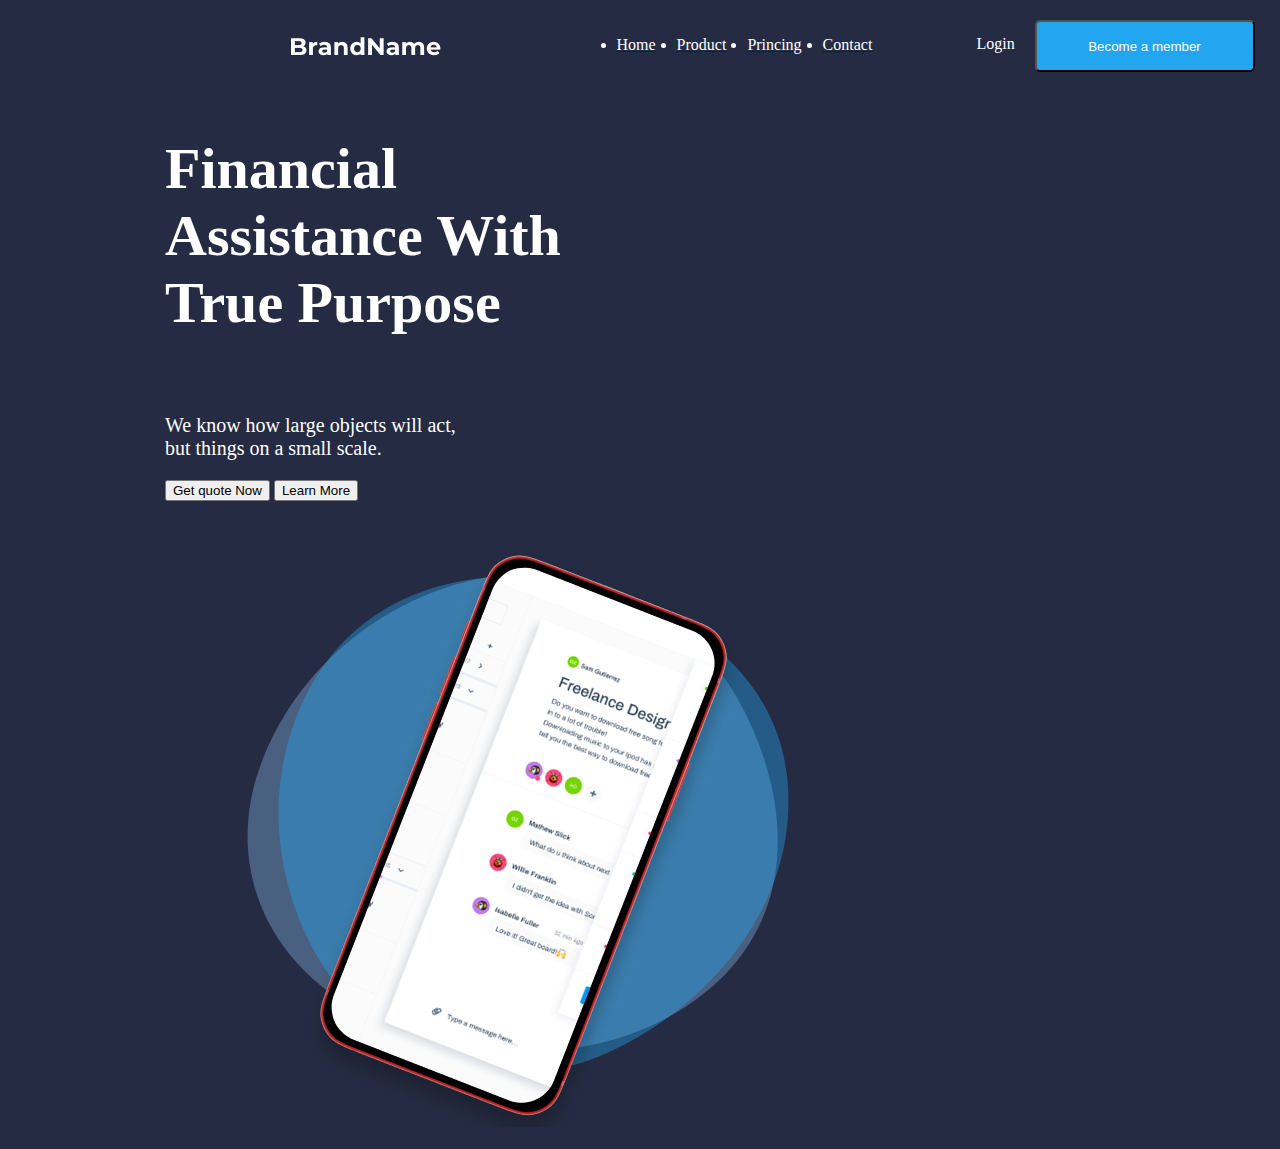
<file: Ifinance/index.html>
<!DOCTYPE html>
<html lang="en">
<head>
    <meta charset="UTF-8">
    <meta name="viewport" content="width=device-width, initial-scale=1.0">
    <link rel="stylesheet" href="./styles/style.css">
    <title>Ifinance</title>
</head>
<body>
    <header>
    <div class="menu-Header">
        
        <div class="imgLogo">
            <img src="./src/assets/images/Logo.png" alt="Imagem Logo" title="Imagem Logo" loading="lazy">
        </div>

        
            <div class="menu-Header-content">
                <ul>
                    <a href="#">
                    <li>Home</li>
                    </a>
                    
                    <a href="#">
                    <li>Product</li>
                    </a>
                    
                    <a href="#">
                    <li>Princing</li>
                    </a>

                    <a href="#">
                    <li>Contact</li>
                    </a>
                </ul>
            </div>

        <div class="botoes-Header">
            <a href="#" class="btnLogin">Login</a>
            <a href="#" class="btnMember"> <button>Become a member</button></a>
        </div>

    </div>
    </header>






    <main>
    <div class="main-Content">
        <div class="title-main">
        <h1>Financial Assistance With True Purpose</h1>
        <p>We know how large objects will act, 
            but things on a small scale.</p>
        </div>



        <div class="botoes-Main">
            <a href=""><button>Get quote Now</button></a>
            <a href=""><button>Learn More</button></a>
        </div>

        <div class="img-Main">
            <img src="./src/assets/images/illustration-main.png" alt="Ilustração de Celular" title="Ilustraçãode Celular" loading="lazy">

        </div>
            
    </div>
    </main>


    
</body>
</html>
</file>
<file: Ifinance/styles/style.css>
main{
    margin: 0;
}
html{
    background-color: #252b42;
}

header{
    margin-top: -8px;
    background-color: #252b42;
    width: 986px;
    height: 96px;
    margin-left: 263px;
}

.menu-Header{
    display: flex;
    justify-content: center;
    gap: 120px;
}

.imgLogo{
    padding: 30px 15px;
}

.menu-Header-content{
    width: 280px;
    margin-top: 20px;
}

.menu-Header-content ul{
    display: flex;
    gap: 21px;
}

.menu-Header-content ul li{
    color: #FFFFFF;
}

.botoes-Header{
    display: flex;
}

.btnMember button{
    margin-top: 20px;
    background-color: #23a6f0;
    color: white;
    width: 220px;
    height: 52px;
    border-radius: 5px;
    text-decoration: none;
}

.btnLogin{
    width: 43px; 
    margin-top: 35px;
    margin-right: 15px; 
    background-color: #252b42;
    color: white;
    text-decoration: none;
}

/*--------------------------------------main-----------------------------*/

main{
    width: 1197.92px;
    height: 664px;
    padding: 0px 157px;
}

.main-Content{
}

.title-main h1{
    font-weight: bold;
    font-size: 58px;
    width: 480px;
    height: 240px;
    color: #FFFFFF;
}

.title-main p{
    margin-top: 35px;
    width: 316px;
    font-size: 20px;
    color: #FFFFFF;
}
</file>
